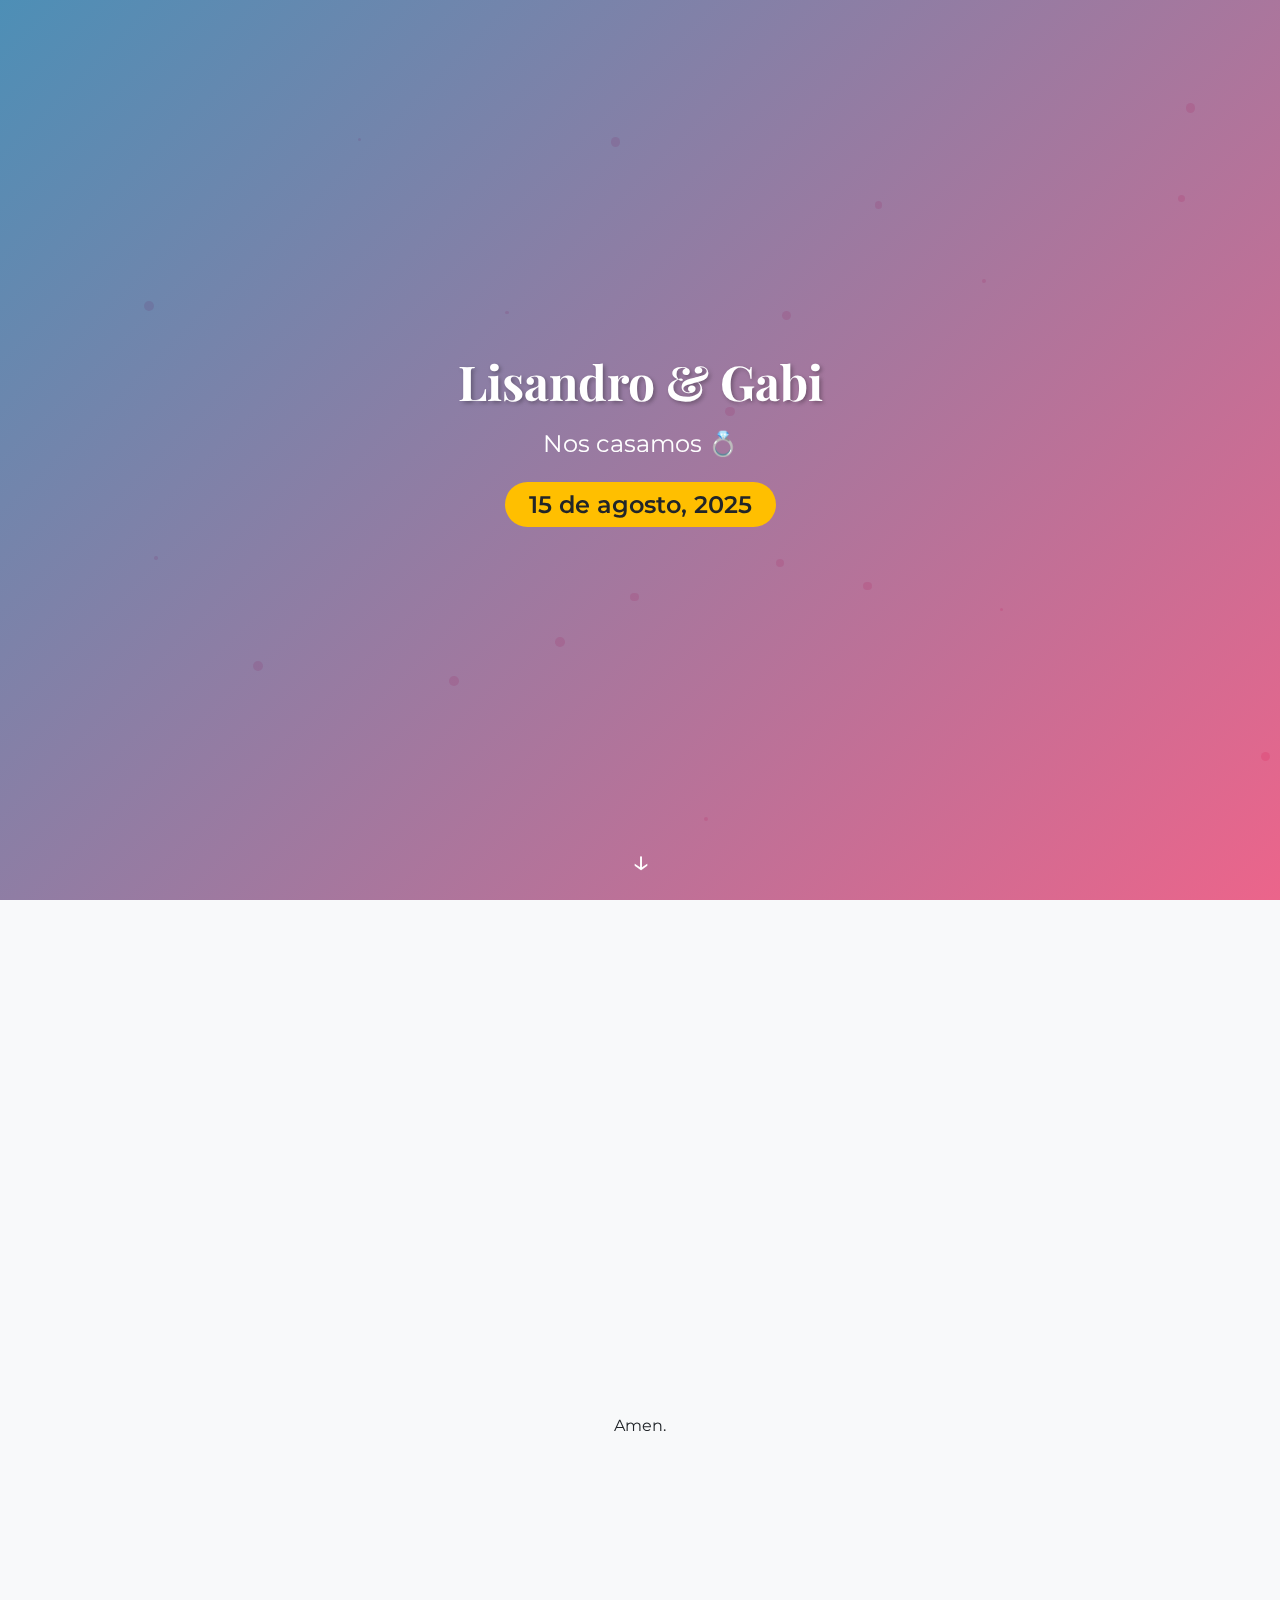
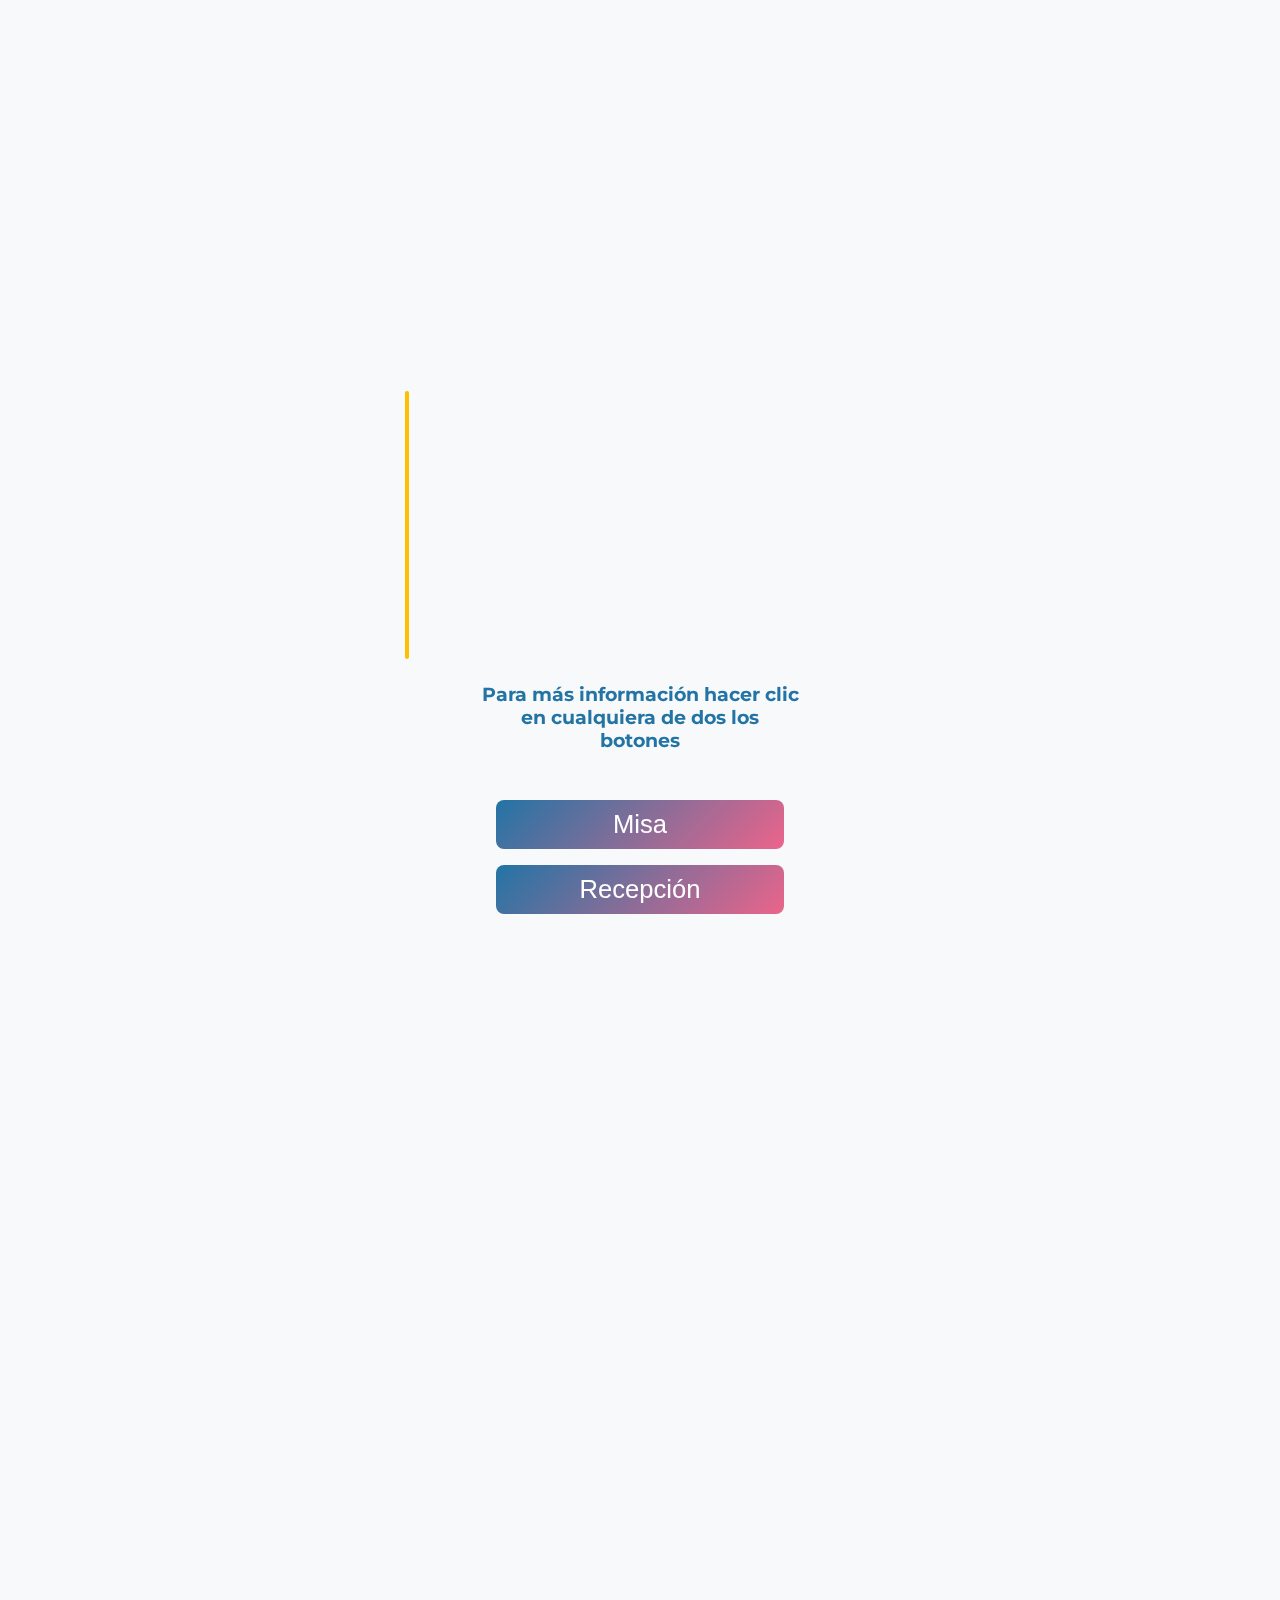
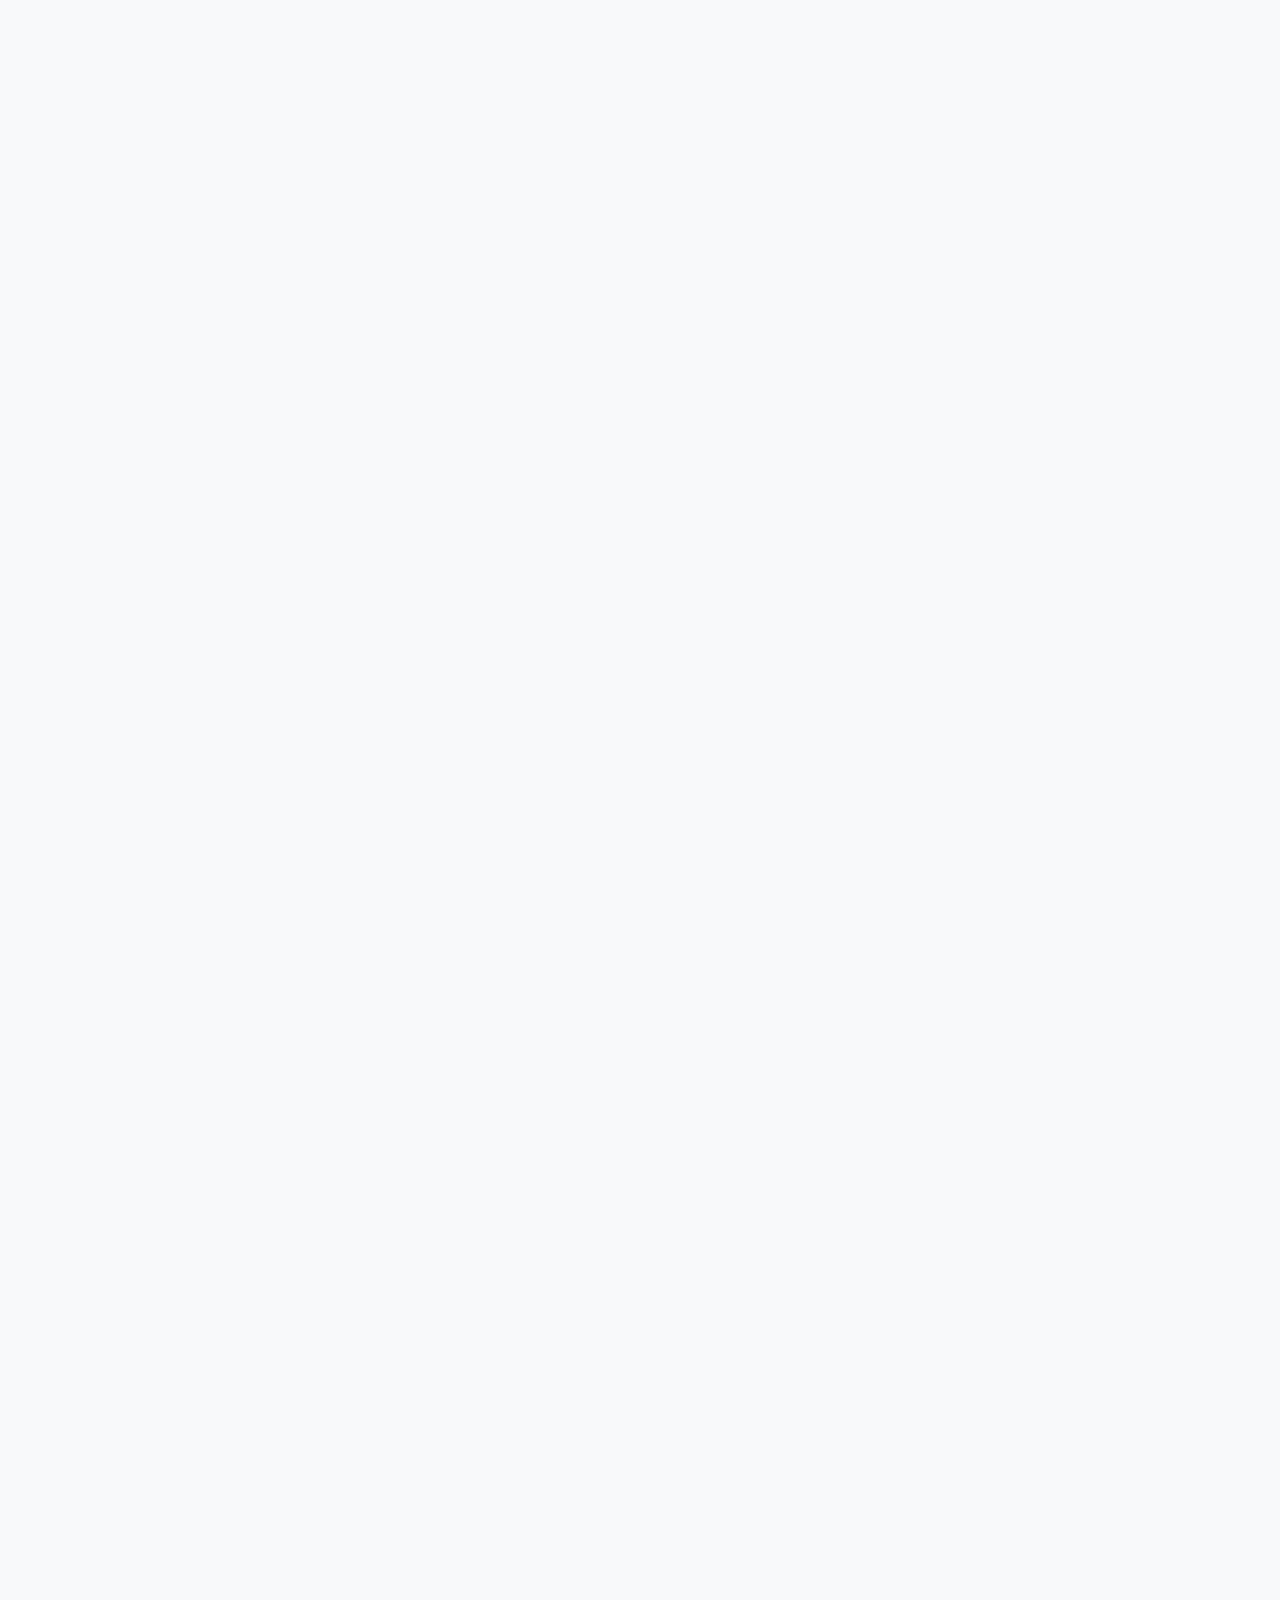
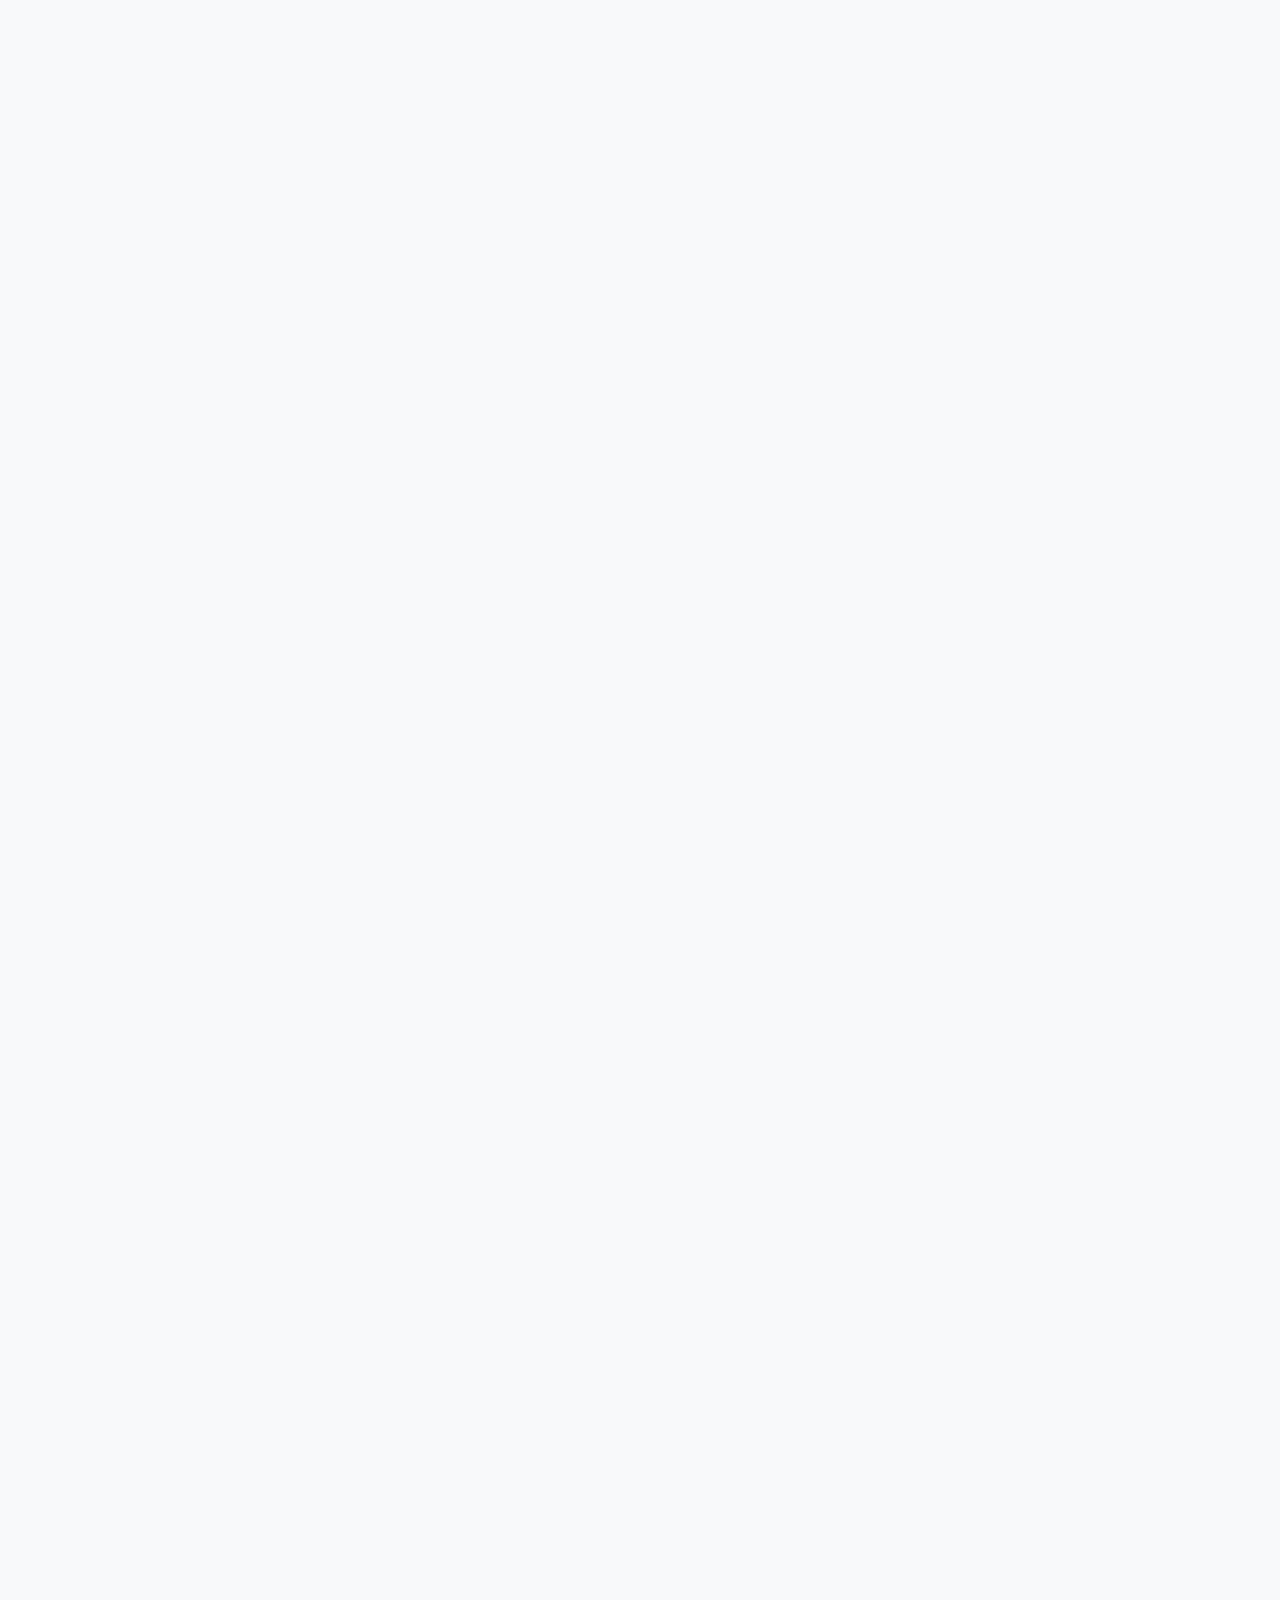
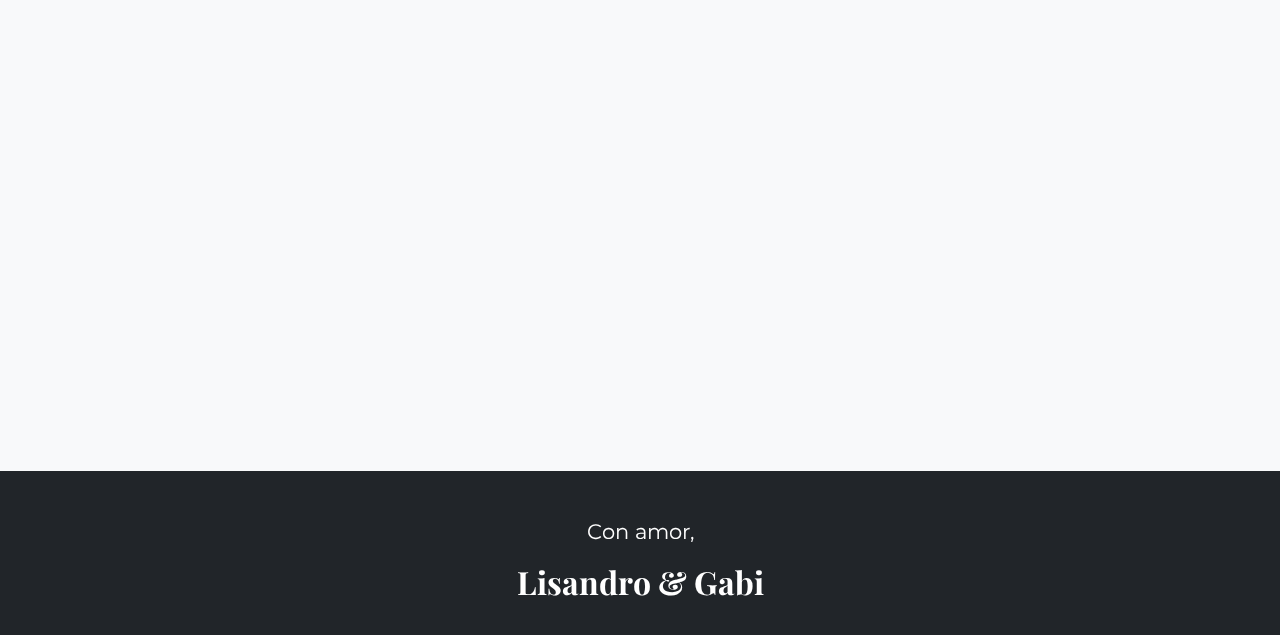
<file: index.html>
<!DOCTYPE html>
<html lang="es">
<head>
  <meta charset="UTF-8">
  <meta name="viewport" content="width=device-width, initial-scale=1.0">
  <title>Invitación de Boda - Lisandro & Gabi</title>
  <link rel="preconnect" href="https://fonts.googleapis.com">
  <link rel="preconnect" href="https://fonts.gstatic.com" crossorigin>
  <link href="https://fonts.googleapis.com/css2?family=Playfair+Display:wght@400;700&family=Montserrat:wght@300;400;600&display=swap" rel="stylesheet">
  <link rel="stylesheet" href="https://cdnjs.cloudflare.com/ajax/libs/animate.css/4.1.1/animate.min.css">
  <link rel="stylesheet" href="style.css">
</head>
<body>
  <div class="particles" id="particles"></div>
  
  <!-- Hero Section -->
  <section class="hero">
    <h1 class="animate__animated animate__fadeInDown">Lisandro & Gabi</h1>
    <p class="animate__animated animate__fadeInUp">Nos casamos 💍</p>
    <p class="fecha animate__animated animate__fadeIn">15 de agosto, 2025</p>
    <div class="scroll-down" onclick="scrollToNextSection()">↓</div>
  </section>
  
  <!-- Oración especial -->
  <section class="oracion">
    <h2 data-scroll="fadeIn">Una oración especial</h2>
    <p data-scroll="fadeIn" data-scroll-delay="0.2">
      Padre Celestial, te damos gracias porque nos permitiste encontrarnos y elegirnos el uno al otro para construir una vida juntos. 
      Hoy, venimos a tu casa con nuestros hijos a recibir tu Bendicion, a reafirmar nuestro compromiso de amor, respeto y fidelidad. 
      Amada María Auxiliadora te pedimos que nuestra familia sea un testimonio de tu amor y misericordia.  
    </p>
    <p data-scroll="fadeIn" data-scroll-delay="0.2"></p>
      Amen.
    </p>
  </section>
  
  <!-- Detalles del evento -->
  <section class="detalles">
    <h2 data-scroll="fadeIn">Detalles del gran día</h2>
    <div class="timeline">
      <div class="evento" data-scroll="fadeIn">
        <h3>⛪ Misa</h3>
        <p>5:00 p.m. - Parroquia San Juan Bosco</p>
        <p>20 Av. 13-45, Zona 11</p>
      </div>
      <div class="evento" data-scroll="fadeIn">
        <h3>🎉 Recepción</h3>
        <p>7:00 p.m. - Casa Santa Lucía</p>
        <p>
          3 Calle 19-75, Sector B-4 
          San Cristobal II, zona 8 de Mixco.
        </p>
      </div>
    </div>
    
    <div class="inf-ext">
      <h3 class="inf-text"> Para más información hacer clic en cualquiera de dos los botones </h3>
      <div class="grid-btnes">
        <button class="abrir-modal" onclick="abrirModal(2)">Misa</button>
        <button class="abrir-modal" onclick="abrirModal(1)">Recepción</button>
      </div>

      <div class="modal" id="miModal">
        <div class="modal-contenido">
          <span class="cerrar" onclick="cerrarModal()">&times;</span>
          <div style="display: flex; align-items: center; justify-content: center;">
            <span class="flecha" onclick="anterior()">&#10094;</span>
            <div class="contenido-slide" id="contenidoActual">Contenido 1</div>
            <span class="flecha" onclick="siguiente()">&#10095;</span>
          </div>
        </div>
      </div>
    </div>

  </section>
  
  <!-- Contador regresivo -->
  <section class="countdown">
    <h2 data-scroll="fadeIn">PARA EL COMIENZO DE NUESTRA CEREMONIA FALTAN...</h2>
    <div class="countdown-container" data-scroll="fadeIn" data-scroll-delay="0.2">
      <div class="countdown-box">
        <div class="countdown-number" id="days">00</div>
        <div class="countdown-label">Días</div>
      </div>
      <div class="countdown-box">
        <div class="countdown-number" id="hours">00</div>
        <div class="countdown-label">Horas</div>
      </div>
      <div class="countdown-box">
        <div class="countdown-number" id="minutes">00</div>
        <div class="countdown-label">Minutos</div>
      </div>
      <div class="countdown-box">
        <div class="countdown-number" id="seconds">00</div>
        <div class="countdown-label">Segundos</div>
      </div>
    </div>
  </section>
  
  <!-- Nuestra historia -->
  <section class="historia">
    <h2 data-scroll="fadeIn">Regalos</h2>
    <p data-scroll="fadeIn" data-scroll-delay="0.2">
      Algunos nos han preguntado por regalos. Si quieres tener un detalle con nosotros puedes darnos una contribución en 
      efectivo, habrán sobres el día del evento. Sin embargo, si prefieres darnos otro tipo de regalo, también 
      lo recibiremos con mucho cariño. Lo más importante para nosotros es que nos acompañen 
      en este momento tan especial. ¡Gracias de corazón!
    </p>
  </section>
  
  <!-- Galería de fotos -->
  <section class="collage">
    <h2 data-scroll="fadeIn">Algunos de nuestros momentos </h2>
    <div class="fotos">
      <div class="foto-container" data-scroll="fadeIn" data-scroll-delay="0.1">
        <img class="foto-front" src="assets/foto2.jpg" alt="">
      </div>
      <div class="foto-container" data-scroll="fadeIn" data-scroll-delay="0.2">
        <img class="foto-front" src="assets/foto3.jpg" alt="">
      </div>
      <div class="foto-container" data-scroll="fadeIn" data-scroll-delay="0.2">
        <img class="foto-front" src="assets/foto4.jpeg" alt="">
      </div>
      <div class="foto-container" data-scroll="fadeIn" data-scroll-delay="0.2">
        <img class="foto-front" src="assets/foto5.jpeg" alt="">
      </div>
      <div class="foto-container" data-scroll="fadeIn" data-scroll-delay="0.2">
        <img class="foto-front" src="assets/foto6.jpeg" alt="">
      </div>
      <div class="foto-container" data-scroll="fadeIn" data-scroll-delay="0.2">
        <img class="foto-front" src="assets/foto7.jpg" alt="">
      </div>
      <div class="foto-container" data-scroll="fadeIn" data-scroll-delay="0.2">
        <img class="foto-front-2" src="assets/foto8.jpeg" alt="">
      </div>
    </div>
  </section>
  
  <!-- Footer -->
  <footer>
    <div class="wave"></div>
    <p style="font-size: 1.3rem; margin-bottom: 1rem;">Con amor,</p>
    <p style="font-family: 'Playfair Display', serif; font-size: 2rem; font-weight: 700;">Lisandro & Gabi</p>
  </footer>

  <script src="script.js"></script>
</body>
</html>
</file>
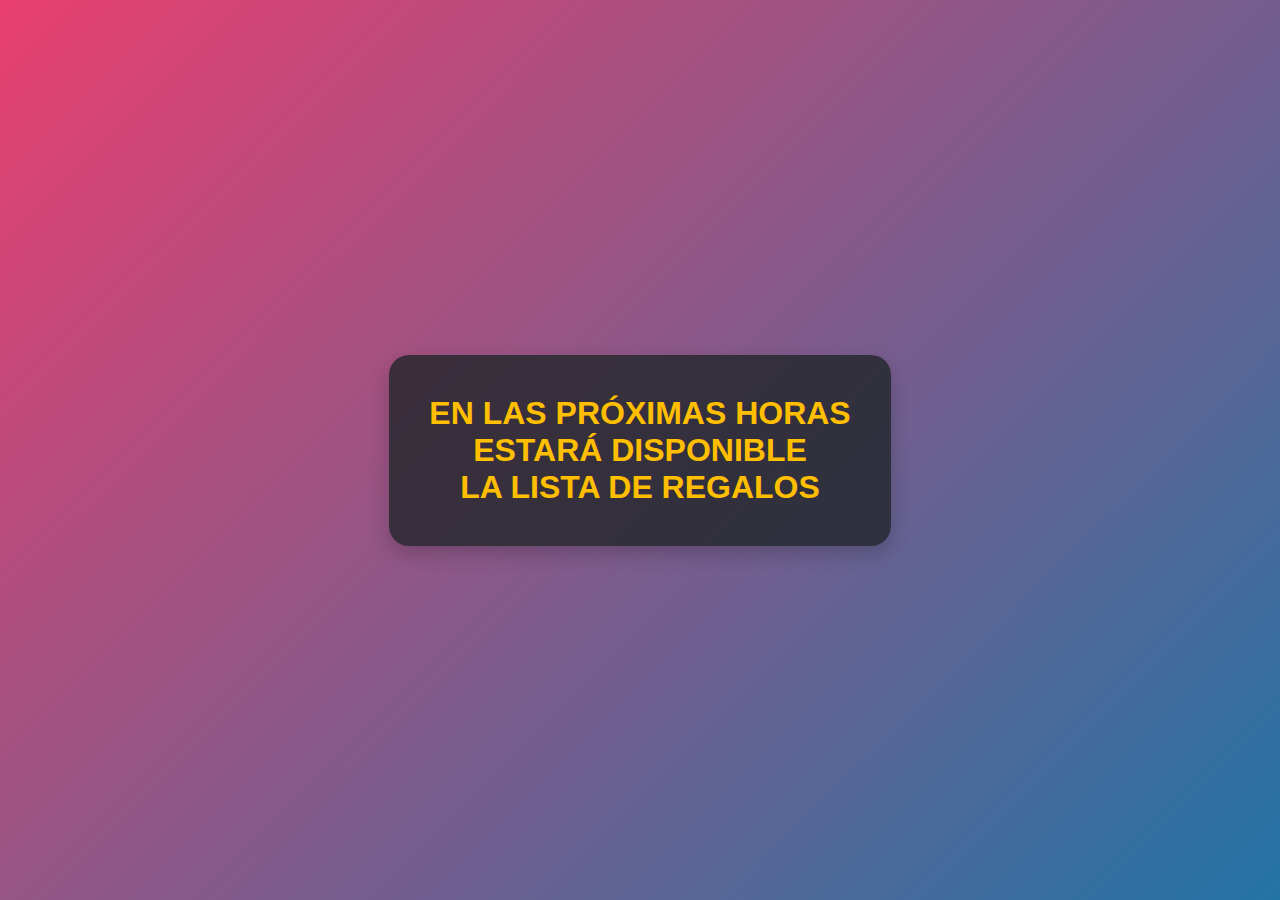
<file: regalos.html>
<!DOCTYPE html>
<html lang="es">
<head>
  <meta charset="UTF-8" />
  <meta name="viewport" content="width=device-width, initial-scale=1.0"/>
  <title>Lista de Regalos</title>
  <style>
    :root {
      --primary: #e83f6f;
      --secondary: #2274a5;
      --accent: #ffbf00;
      --light: #f8f9fa;
      --dark: #212529;
    }

    body {
      margin: 0;
      padding: 0;
      background-color: var(--light);
      color: var(--dark);
      font-family: 'Segoe UI', Tahoma, Geneva, Verdana, sans-serif;
      display: flex;
      justify-content: center;
      align-items: center;
      height: 100vh;
      text-align: center;
      background: linear-gradient(135deg, var(--primary), var(--secondary));
      color: var(--light);
    }

    .message-box {
      background-color: rgba(33, 37, 41, 0.8);
      padding: 40px;
      border-radius: 20px;
      box-shadow: 0 8px 20px rgba(0, 0, 0, 0.2);
      max-width: 600px;
    }

    .message-box h1 {
      font-size: 2rem;
      margin: 0;
      color: var(--accent);
    }
  </style>
</head>
<body>
  <div class="message-box">
    <h1>EN LAS PRÓXIMAS HORAS<br>ESTARÁ DISPONIBLE<br>LA LISTA DE REGALOS</h1>
  </div>
</body>
</html>
</file>
<file: style.css>
:root {
    --primary: #e83f6f;
    --secondary: #2274a5;
    --accent: #ffbf00;
    --light: #f8f9fa;
    --dark: #212529;
  }
  
  * {
    margin: 0;
    padding: 0;
    box-sizing: border-box;
  }
  
  body {
    font-family: 'Montserrat', sans-serif;
    background-color: var(--light);
    color: var(--dark);
    overflow-x: hidden;
    scroll-behavior: smooth;
  }
  
  /* Efecto de partículas flotantes */
  .particles {
    position: fixed;
    top: 0;
    left: 0;
    width: 100%;
    height: 100%;
    pointer-events: none;
    z-index: -1;
  }
  
  .particle {
    position: absolute;
    background: rgba(232, 63, 111, 0.4);
    border-radius: 50%;
    animation: float 15s infinite linear;
  }
  
  @keyframes float {
    0% { transform: translateY(0) rotate(0deg); opacity: 1; }
    100% { transform: translateY(-1000px) rotate(720deg); opacity: 0; }
  }
  
  /* Secciones */
  section {
    min-height: 100vh;
    padding: 2rem 1.5rem;
    display: flex;
    flex-direction: column;
    justify-content: center;
    align-items: center;
    text-align: center;
    position: relative;
    overflow: hidden;
  }
  
  /* Hero */
  .hero {
    background: linear-gradient(135deg, rgba(34, 116, 165, 0.8), rgba(232, 63, 111, 0.8)), 
                url('https://images.unsplash.com/photo-1519225421980-715cb0215aed?ixlib=rb-1.2.1&auto=format&fit=crop&w=1350&q=80') no-repeat center center;
    background-size: cover;
    color: white;
  }
  
  .hero h1 {
    font-family: 'Playfair Display', serif;
    font-size: 3rem;
    margin-bottom: 1rem;
    text-shadow: 2px 2px 4px rgba(0,0,0,0.3);
  }
  
  .hero p {
    font-size: 1.5rem;
    margin-bottom: 1.5rem;
  }
  
  .fecha {
    font-size: 1.5rem;
    font-weight: 600;
    background: var(--accent);
    color: var(--dark);
    padding: 0.5rem 1.5rem;
    border-radius: 50px;
    display: inline-block;
    animation: pulse 2s infinite 2s;
  }
  
  /* Oración */
  .oracion h2 {
    font-family: 'Playfair Display', serif;
    font-size: 2rem;
    color: var(--primary);
    margin-bottom: 1.5rem;
  }
  
  .oracion p {
    font-size: 1.1rem;
    line-height: 1.6;
    max-width: 90%;
  }
  
  /* Timeline */
  .detalles {
    color: #2274a5;
  }
  
  .timeline {
    position: relative;
    max-width: 90%;
    margin: 1.5rem auto;
  }
  
  .timeline::after {
    content: '';
    position: absolute;
    width: 4px;
    background-color: var(--accent);
    top: 0;
    bottom: 0;
    left: 1rem;
    border-radius: 2px;
  }
  
  .evento {
    padding: 1rem 1rem 1rem 2.5rem;
    position: relative;
    margin-bottom: 1.5rem;
    text-align: left;
  }
  
  .evento::after {
    content: '';
    position: absolute;
    width: 20px;
    height: 20px;
    left: 0;
    background-color: var(--accent);
    border: 3px solid var(--primary);
    top: 1rem;
    border-radius: 50%;
    z-index: 1;
  }
  
  .evento h3 {
    font-family: 'Playfair Display', serif;
    font-size: 1.5rem;
    margin-bottom: 0.5rem;
  }
  

  
  .countdown h2 {
    font-family: 'Playfair Display', serif;
    font-size: 2rem;
    margin-bottom: 1.5rem;
    color: var(--primary);
  }
  
  .countdown-container {
    display: flex;
    justify-content: center;
    gap: 1rem;
    flex-wrap: wrap;
  }
  
  .countdown-box {
    background: rgba(255, 255, 255, 0.8);
    border-radius: 10px;
    padding: 1rem;
    min-width: 80px;
    box-shadow: 0 5px 15px rgba(0,0,0,0.1);
  }
  
  .countdown-number {
    font-size: 2rem;
    font-weight: bold;
    color: var(--secondary);
  }
  
  .countdown-label {
    font-size: 0.9rem;
    color: var(--dark);
    margin-top: 0.5rem;
  }
  
  /* Galería */
  .collage {
    perspective: 1000px;
  }
  
  .fotos {
    display: grid;
    grid-template-columns: 1fr 1fr ;
    gap: 0.8rem;
    margin: 1.5rem auto;
    max-width: 90%;
  }
  
  .foto-container {
    position: relative;
    width: 100%;
    height: 0;
    padding-bottom: 100%;
    transform-style: preserve-3d;
    transition: transform 0.5s;
  }
  
  .foto-container:hover {
    transform: rotateY(180deg);
  }
  
  .foto-front {
    background-size: cover;
    background-position: center;
  }
  
  .foto-back {
    background: linear-gradient(135deg, var(--primary), var(--secondary));
    color: white;
    display: flex;
    justify-content: center;
    align-items: center;
    padding: 1rem;
    text-align: center;
    font-size: 0.9rem;

  }
  
  /* Footer */
  footer {
    background: var(--dark);
    color: white;
    padding: 3rem 1.5rem 2rem;
    position: relative;
    overflow: hidden;
    text-align: center;
  }
  
  .wave {
    position: absolute;
    top: -30px;
    left: 0;
    width: 100%;
    height: 30px;
    background: url('data:image/svg+xml;utf8,<svg viewBox="0 0 1200 120" xmlns="http://www.w3.org/2000/svg" preserveAspectRatio="none"><path d="M0,0V46.29c47.79,22.2,103.59,32.17,158,28,70.36-5.37,136.33-33.31,206.8-37.5C438.64,32.43,512.34,53.67,583,72.05c69.27,18,138.3,24.88,209.4,13.08,36.15-6,69.85-17.84,104.45-29.34C989.49,25,1113-14.29,1200,52.47V0Z" fill="%23212529" opacity=".25"/><path d="M0,0V15.81C13,36.92,27.64,56.86,47.69,72.05,99.41,111.27,165,111,224.58,91.58c31.15-10.15,60.09-26.07,89.67-39.8,40.92-19,84.73-46,130.83-49.67,36.26-2.85,70.9,9.42,98.6,31.56,31.77,25.39,62.32,62,103.63,73,40.44,10.79,81.35-6.69,119.13-24.28s75.16-39,116.92-43.05c59.73-5.85,113.28,22.88,168.9,38.84,30.2,8.66,59,6.17,87.09-7.5,22.43-10.89,48-26.93,60.65-49.24V0Z" fill="%23212529" opacity=".5"/><path d="M0,0V5.63C149.93,59,314.09,71.32,475.83,42.57c43-7.64,84.23-20.12,127.61-26.46,59-8.63,112.48,12.24,165.56,35.4C827.93,77.22,886,95.24,951.2,90c86.53-7,172.46-45.71,248.8-84.81V0Z" fill="%23212529"/></svg>');
    background-size: cover;
  }
  
  /* Flecha de navegación */
  .scroll-down {
    position: absolute;
    bottom: 20px;
    left: 50%;
    transform: translateX(-50%);
    color: white;
    font-size: 2rem;
    animation: bounce 2s infinite;
    cursor: pointer;
  }
  
  @keyframes bounce {
    0%, 20%, 50%, 80%, 100% { transform: translateY(0) translateX(-50%); }
    40% { transform: translateY(-20px) translateX(-50%); }
    60% { transform: translateY(-10px) translateX(-50%); }
  }
  
  /* Efectos de scroll */
  [data-scroll] {
    opacity: 0;
    transition: opacity 0.8s, transform 0.8s;
  }
  
  [data-scroll="fadeIn"] {
    transform: translateY(30px);
  }
  
  [data-scroll="fadeInLeft"] {
    transform: translateX(-30px);
  }
  
  [data-scroll="fadeInRight"] {
    transform: translateX(30px);
  }
  
  [data-scroll].is-visible {
    opacity: 1;
    transform: translate(0);
  }
  
  /* Responsive */
  @media (max-width: 768px) {
    .hero h1 {
      font-size: 2.5rem;
    }
    
    .hero p {
      font-size: 1.2rem;
    }
    
    .fecha {
      font-size: 1.2rem;
    }
    
    .countdown-box {
      min-width: 70px;
    }
    
    .countdown-number {
      font-size: 1.5rem;
    }
    .fotos {
        display: grid;
        grid-template-columns: 1fr;
        gap: 0.8rem;
        margin: 1.5rem auto;
        max-width: 90%;
      }
  }

  
  .abrir-modal {
    padding: 10px 20px;
    background: linear-gradient(135deg, #2274a5, rgba(232, 63, 111, 0.8)); 
    color: white;
    border: none;
    border-radius: 8px;
    cursor: pointer;
    font-size: 1.6rem;
  }
  
  .modal {
    background-color: #c3cfe2;
    color: #f8f9fa;
    display: none;
    position: fixed;
    z-index: 100;
    left: 0;
    top: 0;
    width: 100%;
    height: 100%;
    backdrop-filter: blur(5px);
    justify-content: center;
    align-items: center;
  }
  
  .modal-contenido {
    background: linear-gradient(135deg, var(--primary), var(--secondary));
    padding: 20px;
    border-radius: 12px;
    max-width: 400px;
    width: 90%;
    text-align: center;
    position: relative;
    box-shadow: 0 0 10px rgba(0,0,0,0.3);
  }
  
  .cerrar {
    position: absolute;
    top: 10px;
    right: 15px;
    font-size: 20px;
    cursor: pointer;
  }
  
  .flecha {
    cursor: pointer;
    font-size: 30px;
    padding: 0 20px;
    user-select: none;
  }
  
  .contenido-slide {
    margin: 20px 0;
    font-size: 18px;
    min-height: 60px;
  }
  
  .carrusel {
    display: flex;
    align-items: center;
    justify-content: center;
  }
  img {
    max-width: 100%;
    border-radius: 10px;
  }
  
  .boton-waze {
    margin-top: 15px;
    display: inline-block;
    padding: 10px 20px;
    background-color: #2D89EF;
    color: white;
    text-decoration: none;
    border-radius: 6px;
    font-weight: bold;
  }
  .zoom-overlay {
    position: fixed;
    top: 0;
    left: 0;
    width: 100%;
    height: 100%;
    background-color: rgba(0,0,0,0.85);
    display: flex;
    justify-content: center;
    align-items: center;
    z-index: 200;
    cursor: zoom-out;
  }
  
  .imagen-zoom {
    max-width: 90%;
    max-height: 90%;
    border-radius: 10px;
    box-shadow: 0 0 20px black;
  }
  iframe {
    width: 100%;
    height: 250px;
    border: none;
    border-radius: 10px;
  }
  .inf-text {
    width: 20rem;
    margin: auto;
  }
  .grid-btnes {
    padding: 1rem;
    width: 20rem;
    margin: 2rem auto;
    display: grid;
    grid-template-rows: 1fr 1fr;
    gap: 1rem;
  }
  .historia h2 {
    font-size: 3rem;
  }
  .historia p {
    font-size: 1.2rem;
  }
  .abrir-modal2 {
    margin-top: 1rem;
    padding: 10px 20px;
    background: linear-gradient(135deg, #2274a5, rgba(232, 63, 111, 0.8)); 
    color: white;
    border: none;
    border-radius: 8px;
    cursor: pointer;
    font-size: 1.6rem;
  }
</file>
